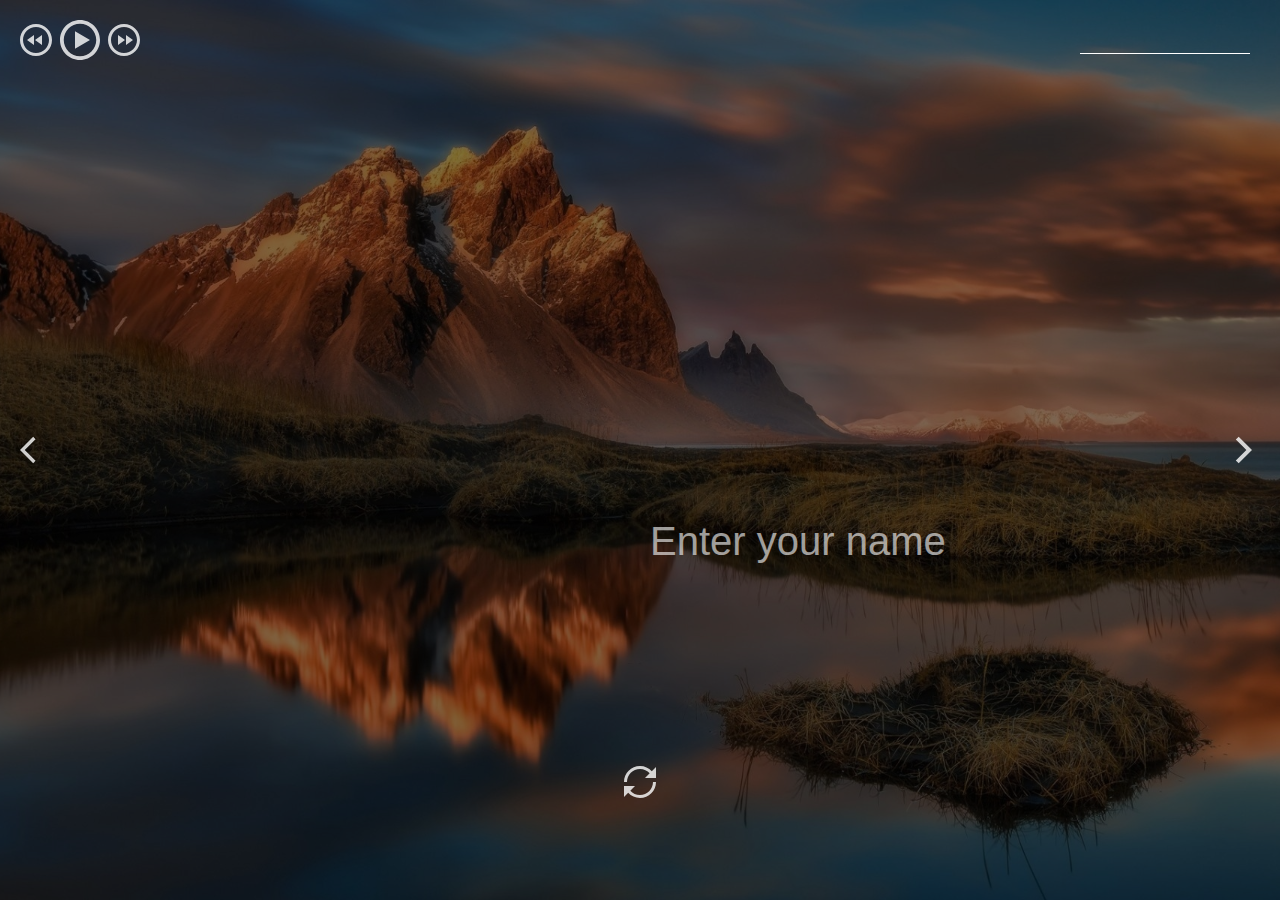
<file: momentum/index.html>
<!DOCTYPE html>
<html lang="en">
<head>
  <meta charset="UTF-8" />
  <meta name="viewport" content="width=device-width, initial-scale=1.0" />
  <link href="assets/favicon.ico" rel="shortcut icon" />
  <link rel="stylesheet" href="css/owfont-regular.css" />
  <link rel="stylesheet" href="css/style.css" />
  <title>momentum</title>
</head>
<body>
  <header class="header">
    <div class="player">
      <div class="player-controls">
        <button class="play-prev player-icon"></button>
        <button class="play player-icon"></button>
        <button class="play-next player-icon"></button>
      </div>
      <ul class="play-list"></ul>
    </div>
    <div class="weather">
      <input type="text" class="city" />
      <i class="weather-icon owf"></i>
      <div class="weather-error"></div>
      <div class="description-container">
        <span class="temperature"></span>
        <span class="weather-description"></span>
      </div>
      <div class="wind"></div>
      <div class="humidity"></div>
    </div>
  </header>
  <main class="main">
    <div class="slider-icons">
      <button class="slide-prev slider-icon"></button>
      <button class="slide-next slider-icon"></button>
    </div>
    <time class="time"></time>
    <time class="date"></time>
    <div class="greeting-container">
      <span class="greeting"></span>
      <input type="text" class="name" placeholder="Enter your name"/>
    </div>
  </main>
  <footer class="footer">
    <button class="change-quote"></button>
    <div>
      <div class="quote"></div>
      <div class="author"></div>
    </div>
  </footer>
  <script src="js/script.js"></script>
</body>
</html>
</file>
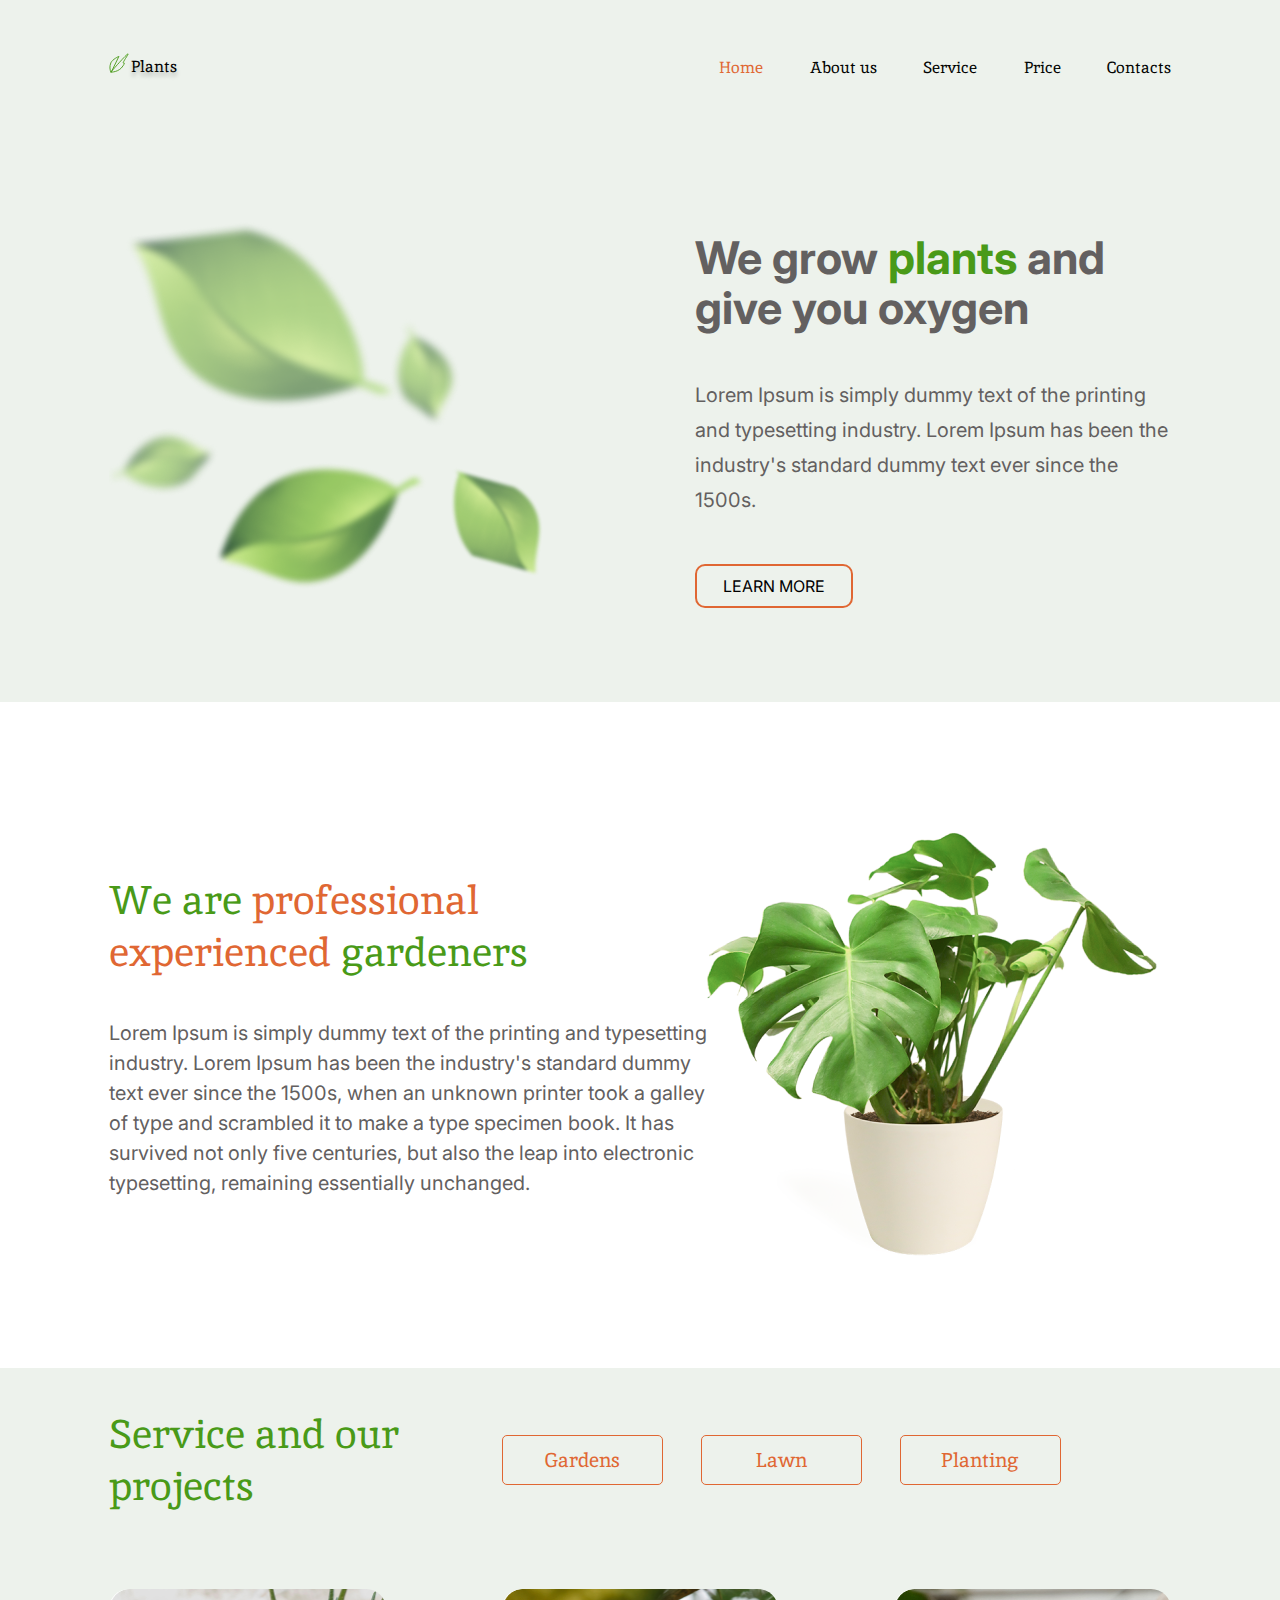
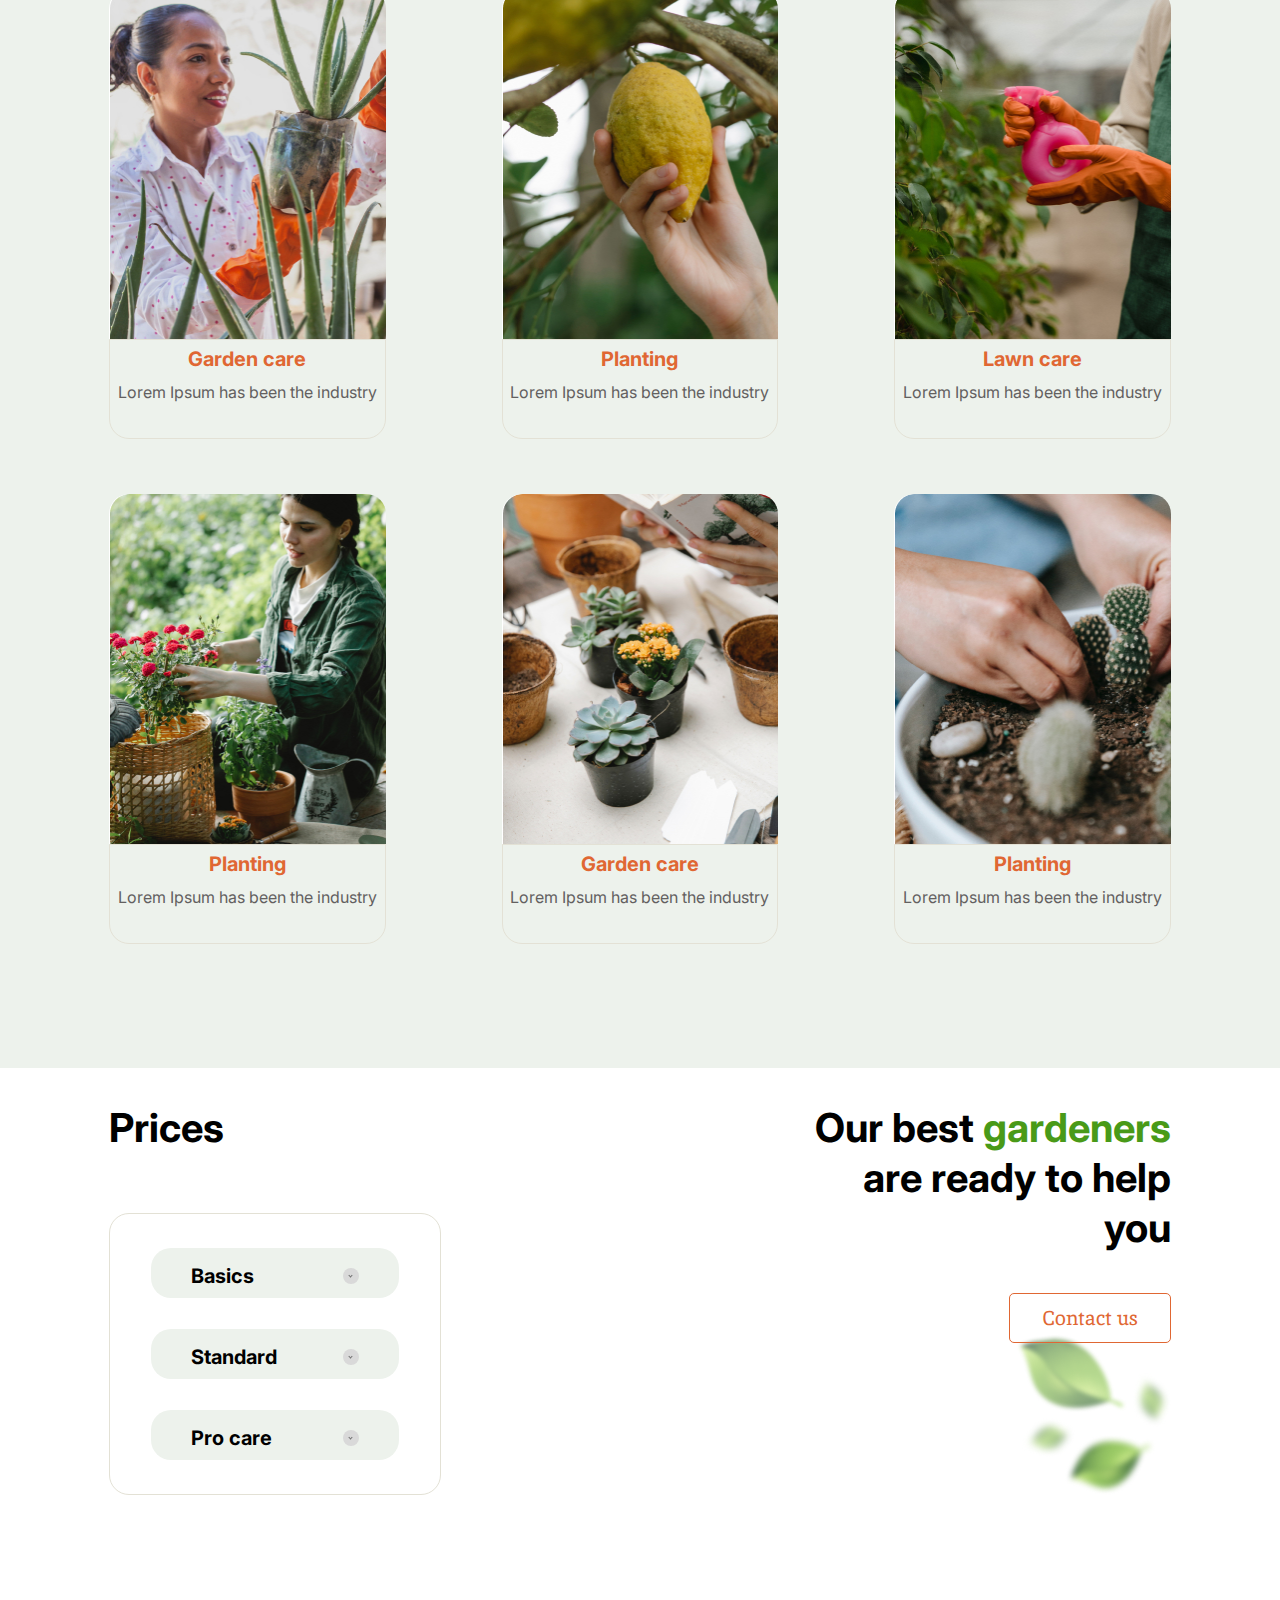
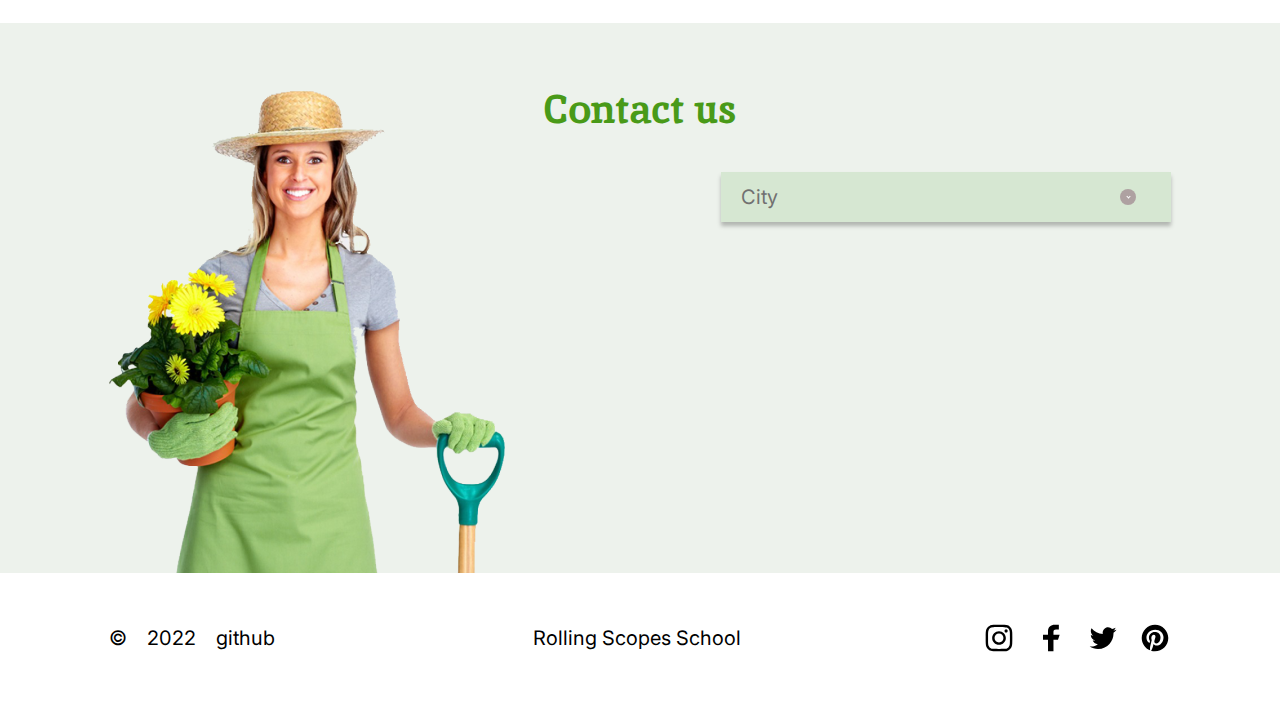
<file: plants/index.html>
<!DOCTYPE html>
<html lang="en">

<head>
    <meta charset="UTF-8">
    <meta http-equiv="X-UA-Compatible" content="IE=edge">
    <meta name="viewport" content="width=device-width, initial-scale=1.0">
    <link rel="stylesheet" href="./styles.css">
    <link rel="icon" type="image/svg" href="./img/logo_vector.svg">
    <title>Plants</title>
</head>

<body>
    <header class="background background__dark header__background">
        <div class="container">
            <div class="header">
                <a class="logo__link">
                    <img class="logo__img" src="./img/logo_vector.svg" alt="Plants logo">
                    <span class="logo__text">Plants</span>
                </a>
                <div class="navigation__wrapper">
                    <ul class="navigation__list navigation__list_closed">
                        <li class="navigation__item">
                            <a class="navigation__link navigation__link_active" href="#Home">Home</a>
                        </li>
                        <li class="navigation__item">
                            <a class="navigation__link" href="#About">About us</a>
                        </li>
                        <li class="navigation__item">
                            <a class="navigation__link" href="#Service">Service</a>
                        </li>
                        <li class="navigation__item">
                            <a class="navigation__link" href="#Price">Price</a>
                        </li>
                        <li class="navigation__item">
                            <a class="navigation__link" href="#Contacts">Contacts</a>
                        </li>
                    </ul>
                    <button class="navigation__button navigation__button_closed" type="button">Menu</button>
                </div>
            </div>
        </div>
    </header>
    <main class="background background__dark">
        <div class="container">
            <section class="welcome" id="Home">
                <div class="welcome__content">
                    <h1 class="welcome__header">We grow <span class="welcome__header_accent">plants</span> and give you
                        oxygen</h1>
                    <p class="welcome__text">Lorem Ipsum is simply dummy text of the printing and typesetting industry.
                        Lorem Ipsum has been the industry's standard dummy text ever since the 1500s.</p>
                    <a href="#" class="welcome__link">Learn more</a>
                </div>
            </section>
        </div>
        <div class="background background__light">
            <div class="container">
                <section class="about" id="About">
                    <div class="about__content">
                        <h2 class="about__header">We are <span class="about__header about__header_accent">professional
                                experienced</span> gardeners</h2>
                        <p class="about__text">Lorem Ipsum is simply dummy text of the printing and typesetting
                            industry.
                            Lorem
                            Ipsum has been the industry's standard dummy text ever since the 1500s, when an unknown
                            printer
                            took
                            a galley of type and scrambled it to make a type specimen book. It has survived not only
                            five
                            centuries, but also the leap into electronic typesetting, remaining essentially unchanged.
                        </p>
                    </div>
                </section>
            </div>
        </div>
        <div class="container">
            <section class="service" id="Service">
                <div class="servise__top">
                    <h2 class="service__header">Service and our projects</h2>
                    <div class="service__buttons">
                        <button type="button" class="service__button garden__btn">Gardens</button>
                        <button type="button" class="service__button lawn__btn">Lawn</button>
                        <button type="button" class="service__button planting__btn">Planting</button>
                    </div>
                </div>
                <ul class="service__list">
                    <li class="service__item garden">
                        <picture>
                            <source media="(min-width: 1200px)" srcset="./img/first.jpg">
                            <source media="(min-width: 380px)" srcset="./img/tablet-first.jpg">
                            <img src="./img/first.jpg" alt="Garden care" class="service__img">
                        </picture>
                        <div class="service__item-content">
                            <h3 class="service__item-header">Garden care</h3>
                            <span class="service__item-text">Lorem Ipsum has been the industry</span>
                        </div>
                    </li>
                    <li class="service__item planting">
                        <picture>
                            <source media="(min-width: 1200px)" srcset="./img/first(1).jpg">
                            <source media="(min-width: 381px)" srcset="./img/tablet-first1.jpg">
                            <img src="./img/first(1).jpg" alt="Garden care" class="service__img">
                        </picture>
                        <div class="service__item-content">
                            <h3 class="service__item-header">Planting</h3>
                            <span class="service__item-text">Lorem Ipsum has been the industry</span>
                        </div>
                    </li>
                    <li class="service__item lawn">
                        <picture>
                            <source media="(min-width: 1200px)" srcset="./img/first(2).jpg">
                            <source media="(min-width: 381px)" srcset="./img/tablet-first2.jpg">
                            <img src="./img/first(2).jpg" alt="Garden care" class="service__img">
                        </picture>
                        <div class="service__item-content">
                            <h3 class="service__item-header">Lawn care</h3>
                            <span class="service__item-text">Lorem Ipsum has been the industry</span>
                        </div>
                    </li>
                    <li class="service__item planting">
                        <picture>
                            <source media="(min-width: 1200px)" srcset="./img/first(3).jpg">
                            <source media="(min-width: 381px)" srcset="./img/tablet-first3.jpg">
                            <img src="./img/first(3).jpg" alt="Garden care" class="service__img">
                        </picture>
                        <div class="service__item-content">
                            <h3 class="service__item-header">Planting</h3>
                            <span class="service__item-text">Lorem Ipsum has been the industry</span>
                        </div>
                    </li>
                    <li class="service__item garden">
                        <picture>
                            <source media="(min-width: 1200px)" srcset="./img/first(4).jpg">
                            <source media="(min-width: 381px)" srcset="./img/tablet-first4.jpg">
                            <img src="./img/first(4).jpg" alt="Garden care" class="service__img">
                        </picture>
                        <div class="service__item-content">
                            <h3 class="service__item-header">Garden care</h3>
                            <span class="service__item-text">Lorem Ipsum has been the industry</span>
                        </div>
                    </li>
                    <li class="service__item planting">
                        <picture>
                            <source media="(min-width: 1200px)" srcset="./img/first(5).jpg">
                            <source media="(min-width: 381px)" srcset="./img/tablet-first5.jpg">
                            <img src="./img/first(5).jpg" alt="Garden care" class="service__img">
                        </picture>
                        <div class="service__item-content">
                            <h3 class="service__item-header">Planting</h3>
                            <span class="service__item-text">Lorem Ipsum has been the industry</span>
                        </div>
                    </li>
                </ul>
            </section>
        </div>
        <div class="background background__light">
            <div class="container">
                <section class="prices" id="Price">
                    <div class="prices__content">
                        <h2 class="prices__header">Prices</h2>
                        <ul class="prices__list">
                            <li class="prices__item">
                                <div class="prices__item-wrapper">
                                    <span class="prices__link">Basics</span>
                                    <i class="prices__decor"></i>
                                </div>
                                <div class="prices__item-content">
                                    <hr>
                                    <p class="prices__item-text">
                                        Release of Letraset sheets containing Lorem Ipsum passages, and more recently
                                    </p>
                                    <p class="prices__cost">
                                        <span><i>&#36;</i>15</span>/ per hour
                                    </p>
                                    <a href="#Contacts" class="prices__order">Order</a>
                                </div>
                            </li>
                            <li class="prices__item">
                                <div class="prices__item-wrapper">
                                    <span class="prices__link">Standard</span>
                                    <i class="prices__decor"></i>
                                </div>
                                <div class="prices__item-content">
                                    <hr>
                                    <p class="prices__item-text">
                                        Release of Letraset sheets containing Lorem Ipsum passages, and more recently
                                    </p>
                                    <p class="prices__cost">
                                        <span><i>&#36;</i>25</span>/ per hour
                                    </p>
                                    <a href="#Contacts" class="prices__order">Order</a>
                                </div>
                            </li>
                            <li class="prices__item">
                                <div class="prices__item-wrapper">
                                    <span class="prices__link">Pro care</span>
                                    <i class="prices__decor"></i>
                                </div>
                                <div class="prices__item-content">
                                    <hr>
                                    <p class="prices__item-text">
                                        Release of Letraset sheets containing Lorem Ipsum passages, and more recently
                                    </p>
                                    <p class="prices__cost">
                                        <span><i>&#36;</i>35</span>/ per hour
                                    </p>
                                    <a href="#Contacts" class="prices__order">Order</a>
                                </div>
                            </li>
                        </ul>
                    </div>
                    <div class="prices__content prices__content_right">
                        <p class="price__text">
                            Our best <span class="price__text_accent">gardeners</span> are ready to help you
                        </p>
                        <button type="button" class="prices__button">
                            Contact us
                        </button>
                    </div>
                </section>
            </div>
        </div>
        <div class="container">
            <section class="contacts" id="Contacts">
                <h2 class="contacts__header">Contact us</h2>
                <div class="contacts__select-custom">
                    <div class="contacts__select-text">City</div>
                    <select name="city" id="city" class="contacts__select">
                        <!-- <option disabled selected>City</option> -->
                        <option value="Canandaigua, NY">Canandaigua, NY</option>
                        <option value="New York City">New York City</option>
                        <option value="Yonkers, NY">Yonkers, NY</option>
                        <option value="Sherrill, NY">Sherrill, NY</option>
                    </select>
                </div>
                <div class="box">
                    <div class="addres__wrapper">
                        <div class="addres__city">City:</div>
                        <div class="addres__city addres__city_det addres__city_name"></div>
                        <div class="addres__phone">Phone:</div>
                        <div class="addres__phone addres__city_det  addres__phone_num"></div>
                        <div class="addres__addres">Office adress:</div>
                        <div class="addres__addres addres__city_det  addres__addres_name"></div>
                    </div>
                    <div class="call">Call us</div>
                </div>
            </section>
        </div>

    </main>
    <footer class="background background__light">
        <div class="container">
            <div class="footer__wrapper">
                <div class="copyright__wrapper">
                    <span class="footer__copyright"><i class="footer__copyright_year">&copy;</i>2022</span>
                    <a href="https://github.com/GaliyaZ" class="footer__link footer__link_github">github</a>
                </div>

                <a href="https://rs.school/js-stage0/" class="footer__link footer__link_rs">Rolling Scopes School</a>
                <ul class="footer__list">
                    <li class="footer__item footer__item_instagram">
                        <a href="https://www.instagram.com" class="footer__social-link"></a>
                    </li>
                    <li class="footer__item footer__item_facebook">
                        <a href="https://facebook.com/" class="footer__social-link"></a>
                    </li>
                    <li class="footer__item footer__item_twitter">
                        <a href="https://twitter.com" class="footer__social-link"></a>
                    </li>
                    <li class="footer__item footer__item_pinterest">
                        <a href="https://www.pinterest.com/" class="footer__social-link"></a>
                    </li>
                </ul>
            </div>
        </div>
    </footer>
    <script src="./main.js"></script>
</body>

</html>
</file>
<file: momentum/css/owfont-regular.css>
/*!
 *  owfont-regular 1.0.0 by Deniz Fuchidzhiev - http://websygen.com
 *  License - font: SIL OFL 1.1, css: MIT License
 */
/* FONT PATH
 * -------------------------- */
@font-face {
  font-family: 'owfont';
  src: url('../assets/fonts/owfont-regular.eot?v=1.0.0');
  src: url('../assets/fonts/owfont-regular.eot?#iefix&v=1.0.0') format('embedded-opentype'),
	   url('../assets/fonts/owfont-regular.woff') format('woff'),
	   url('../assets/fonts/owfont-regular.ttf') format('truetype'),
	   url('../assets/fonts/owfont-regular.svg#owf-regular') format('svg');
  font-weight: normal;
  font-style: normal;
}
.owf {
  display: inline-block;
  font: normal normal normal 14px/1 owfont;
  font-size: inherit;
  text-rendering: auto;
  -webkit-font-smoothing: antialiased;
  -moz-osx-font-smoothing: grayscale;
  transform: translate(0, 0);
}
/* makes the font 33% larger relative to the icon container */
.owf-lg {
  font-size: 1.33333333em;
  line-height: 0.75em;
  vertical-align: -15%;
}
.owf-2x {
  font-size: 2em;
}
.owf-3x {
  font-size: 3em;
}
.owf-4x {
  font-size: 4em;
}
.owf-5x {
  font-size: 5em;
}
.owf-fw {
  width: 1.28571429em;
  text-align: center;
}
.owf-ul {
  padding-left: 0;
  margin-left: 2.14285714em;
  list-style-type: none;
}
.owf-ul > li {
  position: relative;
}
.owf-li {
  position: absolute;
  left: -2.14285714em;
  width: 2.14285714em;
  top: 0.14285714em;
  text-align: center;
}
.owf-li.owf-lg {
  left: -1.85714286em;
}
.owf-border {
  padding: .2em .25em .15em;
  border: solid 0.08em #eeeeee;
  border-radius: .1em;
}
.owf-pull-right {
  float: right;
}
.owf-pull-left {
  float: left;
}
.owf.owf-pull-left {
  margin-right: .3em;
}
.owf.owf-pull-right {
  margin-left: .3em;
}

/* owfont uses the Unicode Private Use Area (PUA) to ensure screen
   readers do not read off random characters that represent icons */
   
/*   Weather Condition Codes    */
   
/*   Thunderstorm - - - - - - - - - - - - - - - - - - - - - - - - - - - - - - - - - - - -    */
   
/* thunderstorm with light rain */
.owf-200:before,
.owf-200-d:before,
.owf-200-n:before {
  content: "\EB28";
}
/* thunderstorm with rain */
.owf-201:before,
.owf-201-d:before,
.owf-201-n:before {
  content: "\EB29";
}
/* thunderstorm with heavy rain */
.owf-202:before,
.owf-202-d:before,
.owf-202-n:before {
  content: "\EB2A";
}
/*  light thunderstorm  */
.owf-210:before,
.owf-210-d:before,
.owf-210-n:before {
  content: "\EB32";
}
/*  thunderstorm  */
.owf-211:before,
.owf-211-d:before,
.owf-211-n:before {
  content: "\EB33";
}
/*   heavy thunderstorm   */
.owf-212:before,
.owf-212-d:before,
.owf-212-n:before {
  content: "\EB34";
}
/*   ragged thunderstorm   */
.owf-221:before,
.owf-221-d:before,
.owf-221-n:before {
  content: "\EB3D";
}
/*  thunderstorm with light drizzle    */
.owf-230:before,
.owf-230-d:before,
.owf-230-n:before {
  content: "\EB46";
}
/*  thunderstorm with drizzle     */
.owf-231:before,
.owf-231-d:before,
.owf-231-n:before {
  content: "\EB47";
}
/* thunderstorm with heavy drizzle     */
.owf-232:before,
.owf-232-d:before,
.owf-232-n:before {
  content: "\EB48";
}

/*   Drizzle - - - - - - - - - - - - - - - - - - - - - - - - - - - - - - - - - - - -    */

/*  light intensity drizzle */
.owf-300:before,
.owf-300-d:before,
.owf-300-n:before {
  content: "\EB8C";
}
/*  drizzle */
.owf-301:before,
.owf-301-d:before,
.owf-301-n:before {
  content: "\EB8D";
}
/*  heavy intensity drizzle  */
.owf-302:before,
.owf-302-d:before,
.owf-302-n:before {
  content: "\EB8E";
}
/*   light intensity drizzle rain  */
.owf-310:before,
.owf-310-d:before,
.owf-310-n:before {
  content: "\EB96";
}
/*  drizzle rain  */
.owf-311:before,
.owf-311-d:before,
.owf-311-n:before {
  content: "\EB97";
}
/* heavy intensity drizzle rain */
.owf-312:before,
.owf-312-d:before,
.owf-312-n:before {
  content: "\EB98";
}
/* shower rain and drizzle  */
.owf-313:before,
.owf-313-d:before,
.owf-313-n:before {
  content: "\EB99";
}
/* heavy shower rain and drizzle*/
.owf-314:before,
.owf-314-d:before,
.owf-314-n:before {
  content: "\EB9A";
}
/* shower drizzle */
.owf-321:before,
.owf-321-d:before,
.owf-321-n:before {
  content: "\EBA1";
}

/*   Rain - - - - - - - - - - - - - - - - - - - - - - - - - - - - - - - - - - - -    */

/* light rain  */
.owf-500:before,
.owf-500-d:before,
.owf-500-n:before {
  content: "\EC54";
}
/* moderate rain  */
.owf-501:before,
.owf-501-d:before,
.owf-501-n:before {
  content: "\EC55";
}
/* heavy intensity rain  */
.owf-502:before,
.owf-502-d:before,
.owf-502-n:before {
  content: "\EC56";
}
/* very heavy rain   */
.owf-503:before,
.owf-503-d:before,
.owf-503-n:before {
  content: "\EC57";
}
/* extreme rain    */
.owf-504:before,
.owf-504-d:before,
.owf-504-n:before {
  content: "\EC58";
}
/* freezing rain    */
.owf-511:before,
.owf-511-d:before,
.owf-511-n:before {
  content: "\EC5F";
}
/*  light intensity shower rain    */
.owf-520:before,
.owf-520-d:before,
.owf-520-n:before {
  content: "\EC68";
}
/* shower rain  */
.owf-521:before,
.owf-521-d:before,
.owf-521-n:before {
  content: "\EC69";
}
/*  heavy intensity shower rain  */
.owf-522:before,
.owf-522-d:before,
.owf-522-n:before {
  content: "\EC6A";
}
/* ragged shower rain  */
.owf-531:before,
.owf-531-d:before,
.owf-531-n:before {
  content: "\EC73";
}

/*   Snow - - - - - - - - - - - - - - - - - - - - - - - - - - - - - - - - - - - -    */

/* light snow  */
.owf-600:before,
.owf-600-d:before,
.owf-600-n:before {
  content: "\ECB8";
}
/*  snow  */
.owf-601:before,
.owf-601-d:before,
.owf-601-n:before {
  content: "\ECB9";
}
/*   heavy snow   */
.owf-602:before,
.owf-602-d:before,
.owf-602-n:before {
  content: "\ECBA";
}
/*  sleet  */
.owf-611:before,
.owf-611-d:before,
.owf-611-n:before {
  content: "\ECC3";
}
/*   shower sleet */
.owf-612:before,
.owf-612-d:before,
.owf-612-n:before {
  content: "\ECC4";
}
/* light rain and snow */
.owf-615:before,
.owf-615-d:before,
.owf-615-n:before {
  content: "\ECC7";
}
/* rain and snow  */
.owf-616:before,
.owf-616-d:before,
.owf-616-n:before {
  content: "\ECC8";
}
/* light shower snow  */
.owf-620:before,
.owf-620-d:before,
.owf-620-n:before {
  content: "\ECCC";
}
/* shower snow  */
.owf-621:before,
.owf-621-d:before,
.owf-621-n:before {
  content: "\ECCD";
}
/* heavy shower snow  */
.owf-622:before,
.owf-622-d:before,
.owf-622-n:before {
  content: "\ECCE";
}

/*   Atmosphere - - - - - - - - - - - - - - - - - - - - - - - - - - - - - - - - - - - -    */

/* mist */
.owf-701:before,
.owf-701-d:before,
.owf-701-n:before {
  content: "\ED1D";
}
/* smoke */
.owf-711:before,
.owf-711-d:before,
.owf-711-n:before {
  content: "\ED27";
}
/* haze */
.owf-721:before,
.owf-721-d:before,
.owf-721-n:before {
  content: "\ED31";
}
/* Sand/Dust Whirls */
.owf-731:before,
.owf-731-d:before,
.owf-731-n:before {
  content: "\ED3B";
}
/* Fog */
.owf-741:before,
.owf-741-d:before,
.owf-741-n:before {
  content: "\ED45";
}
/* sand */
.owf-751:before,
.owf-751-d:before,
.owf-751-n:before {
  content: "\ED4F";
}
/* dust */
.owf-761:before,
.owf-761-d:before,
.owf-761-n:before {
  content: "\ED59";
}
/*  VOLCANIC ASH  */
.owf-762:before,
.owf-762-d:before,
.owf-762-n:before {
  content: "\ED5A";
}
/* SQUALLS */
.owf-771:before,
.owf-771-d:before,
.owf-771-n:before {
  content: "\ED63";
}
/* TORNADO */
.owf-781:before,
.owf-781-d:before,
.owf-781-n:before {
  content: "\ED6D";
}

/*   Clouds - - - - - - - - - - - - - - - - - - - - - - - - - - - - - - - - - - - -    */

/*  sky is clear  */  /*  Calm  */
.owf-800:before,
.owf-800-d:before,
.owf-951:before,
.owf-951-d:before {
  content: "\ED80";
}
.owf-800-n:before,
.owf-951-n:before {
  content: "\F168";
}
/*  few clouds   */
.owf-801:before,
.owf-801-d:before {
  content: "\ED81";
}
.owf-801-n:before {
  content: "\F169";
}
/* scattered clouds */
.owf-802:before,
.owf-802-d:before {
  content: "\ED82";
}
.owf-802-n:before {
  content: "\F16A";
}
/* broken clouds  */
.owf-803:before,
.owf-803-d:before,
.owf-803-n:before {
  content: "\ED83";
}
/* overcast clouds  */
.owf-804:before,
.owf-804-d:before,
.owf-804-n:before {
  content: "\ED84";
}

/*   Extreme - - - - - - - - - - - - - - - - - - - - - - - - - - - - - - - - - - - -    */

/* tornado  */
.owf-900:before,
.owf-900-d:before,
.owf-900-n:before {
  content: "\EDE4";
}
/*  tropical storm  */
.owf-901:before,
.owf-901-d:before,
.owf-901-n:before {
  content: "\EDE5";
}
/* hurricane */
.owf-902:before,
.owf-902-d:before,
.owf-902-n:before {
  content: "\EDE6";
}
/* cold */
.owf-903:before,
.owf-903-d:before,
.owf-903-n:before {
  content: "\EDE7";
}
/* hot */
.owf-904:before,
.owf-904-d:before,
.owf-904-n:before {
  content: "\EDE8";
}
/* windy */
.owf-905:before,
.owf-905-d:before,
.owf-905-n:before {
  content: "\EDE9";
}
/* hail */
.owf-906:before,
.owf-906-d:before,
.owf-906-n:before {
  content: "\EDEA";
}

/*   Additional - - - - - - - - - - - - - - - - - - - - - - - - - - - - - - - - - - - -    */

/* Setting */
.owf-950:before,
.owf-950-d:before,
.owf-950-n:before {
  content: "\EE16";
}
/*  Light breeze  */
.owf-952:before,
.owf-952-d:before,
.owf-952-n:before {
  content: "\EE18";
}
/*  Gentle Breeze  */
.owf-953:before,
.owf-953-d:before,
.owf-953-n:before {
  content: "\EE19";
}
/*  Moderate breeze  */
.owf-954:before,
.owf-954-d:before,
.owf-954-n:before {
  content: "\EE1A";
}
/* Fresh Breeze  */
.owf-955:before,
.owf-955-d:before,
.owf-955-n:before {
  content: "\EE1B";
}
/* Strong  Breeze  */
.owf-956:before,
.owf-956-d:before,
.owf-956-n:before {
  content: "\EE1C";
}
/* High wind, near gale  */
.owf-957:before,
.owf-957-d:before,
.owf-957-n:before {
  content: "\EE1D";
}
/* Gale */
.owf-958:before,
.owf-958-d:before,
.owf-958-n:before {
  content: "\EE1E";
}
/*  Severe Gale  */
.owf-959:before,
.owf-959-d:before,
.owf-959-n:before {
  content: "\EE1F";
}
/* Storm */
.owf-960:before,
.owf-960-d:before,
.owf-960-n:before {
  content: "\EE20";
}
/*  Violent Storm  */
.owf-961:before,
.owf-961-d:before,
.owf-961-n:before {
  content: "\EE21";
}
/* Hurricane */
.owf-962:before,
.owf-962-d:before,
.owf-962-n:before {
  content: "\EE22";
}
</file>
<file: momentum/css/style.css>
@font-face {
  font-family: 'Arial-MT';
  src: url("../assets/fonts/Arial-MT.woff"); /* Путь к файлу со шрифтом */
 }

* {
  box-sizing: border-box;
  margin: 0;
  padding: 0;
}

body {
  min-width: 480px;
  min-height: 100vh;
  font-family: 'Arial', sans-serif;
  font-size: 16px;
  color: #fff;
  text-align: center;
  background: url("../assets/img/bg.jpg") center/cover, rgba(0, 0, 0, 0.5);
  background-blend-mode: multiply;
  transition: background-image 1.5s ease-in-out;
}

.header {
  display: flex;
  justify-content: space-between;
  align-items: flex-start;
  width: 100%;
  height: 30vh;
  min-height: 220px;  
  padding: 20px;
}

.player-controls {
  display: flex;
  align-items: center;
  justify-content: space-between;
  width: 120px;
  margin-bottom: 28px;
}

.play-list {
  text-align: left;
}

.play-item {
  position: relative;
  padding: 5px;
  padding-left: 20px;
  list-style: none;
  opacity: .8;
  cursor: pointer;
  transition: .3s;
}

.play-item:hover {
  opacity: 1;
}

.play-item::before {
  content: "\2713";  
  position: absolute;
  left: 0;
  top: 2px;
  font-weight: 900;
}

.item-active::before {
  color: #C5B358;
}

.player-icon,
.slider-icon,
.change-quote {
  width: 32px;
  height: 32px;
  background-size: 32px 32px;
  background-position: center center;
  background-repeat: no-repeat;
  background-color: transparent;
  border: 0;
  outline: 0;
  opacity: .8;
  cursor: pointer;
  transition: .3s;  
}

.player-icon:hover,
.slider-icon:hover,
.change-quote:hover {
  opacity: 1;
}

.player-icon:active,
.slider-icon:active,
.change-quote:active {
  border: 0;
  outline: 0;  
  transform: scale(1.1);
}

.play {
  width: 40px;
  height: 40px;
  background-size: 40px 40px;
  background-image: url("../assets/svg/play.svg");
}

.pause {
  background-image: url("../assets/svg/pause.svg");
}

.play-prev {
  background-image: url("../assets/svg/play-prev.svg");
}

.play-next {
  background-image: url("../assets/svg/play-next.svg");
}

.weather {
  display: flex;
  flex-direction: column;
  justify-content: space-between;
  align-items: flex-start;
  row-gap: 5px;
  width: 180px;
  min-height: 180px;  
  text-align: left;
}

.weather-error {
  margin-top: -10px;
}

.description-container {
  display: flex;
  flex-wrap: wrap;
  justify-content: flex-start;
  align-items: center;
  column-gap: 12px;
}

.weather-icon {
  font-size: 44px;
}

.city {
  width: 170px;
  height: 34px;
  padding: 5px;
  font-size: 20px;
  line-height: 24px;
  color: #fff;  
  border: 0;
  outline: 0;
  border-bottom: 1px solid #fff;
  background-color: transparent;
}

.city::placeholder {  
  font-size: 20px;
  color: #fff;
  opacity: .6;
}

.main {
  position: relative;
  display: flex;
  flex-direction: column;
  justify-content: center;
  align-items: center;
  width: 100%;
  height: 40vh;
  min-height: 260px;  
  padding: 20px;
}

.slider-icon {
  position: absolute;
  top: 50%;
  margin-top: -16px;
  cursor: pointer;
}

.slide-prev {
  left: 20px;
  background-image: url("../assets/svg/slider-prev.svg");
}

.slide-next {
  right: 20px;
  background-image: url("../assets/svg/slider-next.svg");
}

.time {
  min-height: 124px;
  margin-bottom: 10px;
  font-family: 'Arial-MT';
  font-size: 100px;
  letter-spacing: -4px;  
}

.date {
  min-height: 28px;
  font-size: 24px;
  margin-bottom: 20px;
}

.greeting-container {
  display: flex;
  flex-wrap: wrap;
  justify-content: stretch;
  align-items: center;
  min-height: 48px;
  width: 100vw;
  font-size: 40px;
}

.greeting {
  flex: 1;  
  padding: 10px;
  text-align: right;
}

.name {
  flex: 1;
  max-width: 50%;
  padding: 10px;
  font-size: 40px;
  text-align: left;
  color: #fff;
  background-color: transparent;
  border: 0;
  outline: 0;
}

.name::placeholder {
  color: #fff;
  opacity: .6;
}

.footer {
  display: flex;
  flex-direction: column;
  justify-content: flex-end;
  align-items: center;
  width: 100%;
  height: 30vh;
  min-height: 160px;  
  padding: 20px;
}

.change-quote {
  margin-bottom: 30px;
  background-image: url("../assets/svg/reload.svg");  
}

.quote {
  min-height: 32px;
}

.author {
  min-height: 20px;
}

@media (max-width: 768px) {
  .time {
    min-height: 80px;
    font-size: 72px;    
  }

  .greeting-container {
    min-height: 40px;
    font-size: 32px;
  }

  .greeting {
    padding: 5px;
  }

  .name {
    font-size: 32px;
    padding: 5px;
  }
}
</file>
<file: plants/styles.css>
@import url('https://fonts.googleapis.com/css2?family=Inika:wght@400;700&family=Inter:wght@400;700&display=swap');

html {
    scroll-behavior: smooth;
}

body {
    font-family: 'Inter', 'Tahoma', sans-serif;
    font-size: 20px;
    color: #636060;
    background-color: #ffffff;
    margin: 0;
    padding: 0;
}

.container {
    max-width: 1440px;
    margin: 0 auto;
    padding: 0 109px;
    box-sizing: border-box;
}

.background {
    margin: 0;
    padding: 0;
    width: 100%;
}

.blur {
    filter: blur(2px);
    animation-name: blur;
    animation-duration: 3s;
}
.unblur {
    filter: blur(0);
    transition: filter 2.5s;
}

@keyframes blur {
    from {
        filter: blur(0);
    }
    to {filter: blur(2px);}
}
.box {
    display: none;
}
.box__active {
    box-sizing: border-box;
    display: flex;
    flex-direction: column;
    align-items: center;
    width: 448px;
    margin: 47px 0 0 auto;
    background: #EDF2EC;
    border: 1px solid #000000;
    border-radius: 20px;
    padding: 17px 33px 32px 33px;
    font-size: 16px;
    line-height: 40px;
    font-weight: 700;
    letter-spacing: 0.05em;
}
.addres__wrapper {
    display: grid;
    grid-template-columns: 1fr 1.3fr;
    column-gap: 20px;
}
.addres__city_det {
    color: #717171;
    font-weight: 400;
}
.call {
    text-decoration: none;
    color: #000000;
    font-family: 'Inika';
    font-weight: 700;
    font-size: 10px;
    display: flex;
    align-items: center;
    justify-content: center;
    width: 122px;
    height: 26px;
    border: 1px solid #E06733;
    border-radius: 5px;
    cursor: pointer;
    margin-top: 24px;
}
.background__dark {
    background-color: #EDF2EC;
}

.background__light {
    background-color: #FFFFFF;
}
/* .background.header__background {
    margin-bottom: 2px;
} */
.header {
    display: flex;
    justify-content: space-between;
    align-items: center;
    height: 132px;
}

.logo__link {
    box-sizing: border-box;
    display: flex;
    justify-content: space-between;
    align-items: flex-end;
    width: 66px;
    height: 21px;
    margin-bottom: 3px;
}

.logo__img {
    width: 20px;
    height: 20px;
    margin-bottom: 2px;
    margin-right: 2px;
}

.logo__text {
    color: #000000;
    font-family: 'Inika';
    font-size: 16px;
    line-height: 16px;
    text-shadow: 0 4px 4px rgba(0, 0, 0, 0.25);
}

.navigation__list {
    list-style: none;
    display: flex;
    justify-content: space-between;
    width: 452px;
}

.navigation__link {
    color: #010201;
    font-family: 'Inika';
    font-weight: 400;
    font-size: 16px;
    text-decoration: none;
}

.navigation__link:hover,
.logo__link:hover {
    cursor: pointer;
    opacity: 0.7;
    font-weight: 600;
}

.welcome__link:hover,
.service__button:hover,
.prices__button:hover {
    cursor: pointer;
    background-color: #E06733;
    color: #ffffff;
    transition: color 2s, background-color 2s;
}

.navigation__link_active {
    color: #E06733;
}

.navigation__button {
    display: none;
}

.welcome {
    background-image: url('./img/leafs.png');
    background-repeat: no-repeat;
    background-position: -1% 51%;
    background-size: 462px 424px;
    box-sizing: border-box;
    min-height: 532px;
    display: flex;
    justify-content: flex-end;
    /* align-items: center; */
    padding: 94px 0;
}

.welcome__content {
    width: 44.8%;
}

.welcome__header {
    font-family: 'Inter';
    font-weight: 700;
    font-size: 45px;
    line-height: 50px;
    margin: 7px 0 45px 0;
}

.welcome__header_accent {
    color: #499A18;
}

.welcome__text {
    font-family: 'Inter';
    font-weight: 400;
    font-size: 20px;
    line-height: 35px;
    margin-bottom: 46px;
}

.welcome__link {
    display: flex;
    align-items: center;
    text-align: center;
    justify-content: center;
    box-sizing: border-box;
    color: #000000;
    width: 158px;
    height: 44px;
    text-transform: uppercase;
    font-family: 'Inter';
    font-size: 16px;
    border: 2px solid #E06733;
    border-radius: 10px;
    background-color: transparent;
    text-decoration: none;
}

.about {
    background-image: url('./img/houseplant1.png');
    background-repeat: no-repeat;
    background-position: 100% 48%;
    background-size: 464px 479px;
    box-sizing: border-box;
    min-height: 666px;
    display: flex;
    justify-content: flex-start;
    align-items: center;
    padding: 93px 0;
}

.about__content {
    width: 610px;
}

.about__header {
    font-family: 'Inika', serif;
    font-weight: 400;
    font-size: 40px;
    line-height: 52px;
    color: #499A18;
    width: 80%;
    margin-top: 22px;
    margin-bottom: 40px;
}

.about__header_accent {
    color: #E06733;
}

.about__text {
    font-family: 'Inter', sans-serif;
    font-weight: 400;
    font-size: 20px;
    line-height: 30px;
    color: #636060;
}

.service {
    box-sizing: border-box;
    margin: 0;
    min-height: 1300px;
    padding: 40px 0 120px 0;
}

.service__header {
    font-family: 'Inika', serif;
    font-weight: 400;
    font-size: 40px;
    line-height: 52.12px;
    color: #499A18;
    margin: 0;
}

.service__buttons {
    display: flex;
    justify-content: flex-start;
    height: 100%;
    align-items: center;
}

.service__button {
    font-family: 'Inika';
    font-weight: 400;
    font-size: 20px;
    line-height: 26px;
    color: #E06733;
    box-sizing: border-box;
    width: 161px;
    height: 50px;
    border: 1px solid #E06733;
    border-radius: 5px;
    background-color: transparent;
    margin-right: 38px;
    transition: color 3s, border 3s;
}
.service__button:disabled {
    background-color: #EDF2EC;
    border-color: #7a7a7a;
    color: #7a7a7a;
}
.service__button_active {
    cursor: pointer;
    background-color: #E06733;
    color: #ffffff;
    animation-name: active_btn;
    animation-duration: 3s;
}
@keyframes active_btn {
    from {
        background-color: transparent;
        color: #E06733;
    }
    to {
        background-color: #E06733;
        color: #ffffff;
    }
}

.servise__top {
    display: grid;
    grid-template-columns: 1fr 2fr;
    column-gap: 58px;
}

.service__list {
    list-style: none;
    display: grid;
    grid-template-columns: 1fr 1fr 1fr;
    column-gap: 116px;
    row-gap: 55px;
    padding: 0;
    margin: 77px 0 0 0;
}

.service__item {
    max-width: 330px;
    overflow: hidden;
    background-color: #EDF2EC;
    border-radius: 20px 20px 0 0;
}

.service__img {
    height: 350px;
    width: 329px;
}

.service__item-content {
    box-sizing: border-box;
    border: 1px solid #E3E1D5;
    border-radius: 0 0 20px 20px;
    margin-top: -5px;
}

.service__item-header {
    font-family: 'Inter', serif;
    font-weight: 700;
    font-size: 20px;
    line-height: 22px;
    color: #E06733;
    margin: 8px 0 12px 0;
    text-align: center;
}

.service__item-text {
    display: block;
    width: 95%;
    font-family: 'Inter', serif;
    font-size: 16px;
    line-height: 20px;
    text-align: center;
    margin: 0 auto 36px auto;
}

.prices {
    background-image: url(./img/leafs\(1\).png);
    background-repeat: no-repeat;
    background-size: 166px 187px;
    background-position: 101% 70%;
    box-sizing: border-box;
    display: grid;
    grid-template-columns: 1fr 1fr;
    column-gap: 318px;
    min-height: 555px;
    padding: 35px 0 90px 0;
}

.prices__content {
    display: flex;
    flex-direction: column;
}

.prices__header, .price__text {
    font-family: 'Inter', serif;
    font-weight: 700;
    font-size: 40px;
    color: #000000;
    line-height: 50px;  
    margin: 0;
}

.prices__list {
    list-style: none;
    margin: 60px 0 0 0;
    padding: 0;
    border: 1px solid #E3E1D5;
    border-radius: 20px;
    width: 332px;
    box-sizing: border-box;
    display: flex;
    flex-direction: column;
    justify-content: space-between;
    padding: 34px 41px;
}


.prices__item {
    box-sizing: border-box;
    display: flex;
    flex-direction: column;
    align-items: center;
    padding: 16px 40px;
    background-color: #EDF2EC;
    width: 100%;
    max-height: 50px;
    border-radius: 20px;
    margin-bottom: 31px;
}
.prices__item:hover {
    cursor: pointer;
}
.prices__item-wrapper:hover {
    opacity: 0.7;
}
.prices__item:last-child {
    margin: 0;
}
.prices__item-wrapper {
    box-sizing: border-box;
    display: flex;
    justify-content: space-between;
    align-items: center;
    width: 100%;
}

.prices__link {
    text-decoration: none;
    font-family: 'Inter';
    font-weight: 700;
    color: #000000;
}
.prices__decor {
    position: relative;
    width: 16px;
    height: 16px;
    background-color: #D9D9D9;
    border-radius: 50%;
}

.prices__decor::after {
    content: '';
    position: absolute;
    width: 2px;
    height: 2px;
    border: 0.5px solid #717171;
    border-left: none;
    border-top: none;
    top: 6px;
    right: 7px;
    transform: rotate(45deg);
}

.prices__item-content {
    display: none;
}
.prices__item_active {
    background-color: #D6E7D2;
    height: auto;
    max-height: none;
}
.prices__item_active .prices__decor::after {
    content: '';
    position: absolute;
    width: 2px;
    height: 2px;
    border: 0.5px solid #717171;
    border-left: none;
    border-top: none;
    top: 6px;
    right: 7px;
    transform: rotate(-135deg);
}
.prices__cost {
    font-size: 12px;
    line-height: 20px;
    color: #000000;
    margin: 0;
}
.prices__cost span{
    font-weight: 700;
    font-size: 16px;
    line-height: 20px;
    color: #E06733;
}
.prices__cost i {
    font-size: 12px;
    font-style: normal;
}
.prices__order {
    display: flex;
    align-items: center;
    justify-content: center;
    width: 86px;
    height: 25px;
    text-align: center;
    text-decoration: none;
    font-weight: 700;
    font-size: 14px;
    line-height: 20px;
    color: #717171;
    background-color: #ffffff;
    border-radius: 10px;
    margin: 12px 0 0 0;
}
.prices__order:hover {
    color: #000000;
}
.prices__item_active .prices__item-content {
    display: flex;
    flex-direction: column;
}
hr {
    width: 100%;
    height: 1px;
    border: none;
    background-color: #AEA1A1;
    margin: 12px 0 0 0;
}
.prices__item-text {
    font-size: 10px;
    line-height: 10px;
    margin: 6px 0;
}

.price__text {
    text-align: right;
}

.price__text_accent {
    color: #499A18;
}

.prices__button {
    font-family: 'Inika';
    font-weight: 400;
    font-size: 20px;
    line-height: 26px;
    color: #E06733;
    box-sizing: border-box;
    width: 162px;
    height: 50px;
    border: 1px solid #E06733;
    border-radius: 5px;
    background-color: transparent;
    margin: 40px 0 0 0;
}

.prices__content_right {
    align-items: flex-end;
}

.contacts {
    box-sizing: border-box;
    padding: 60px 0;
    min-height: 550px;
    background-image: url(./img/contact_woman1.png);
    background-repeat: no-repeat;
    background-position: 0% 100%;
}

.contacts__header {
    font-family: 'Inika';
    font-weight: 700;
    font-size: 40px;
    color: #499A18;
    text-align: center;
    margin: 0;
}

.contacts__select-custom {
    position: relative;
    box-sizing: border-box;
    border: none;
    background-color: #D6E7D2;
    color: #717171;
    font-size: 20px;
    font-family: 'Inter';
    font-weight: 400;
    width: 450px;
    height: 50px;
    box-shadow: 0px 4px 4px rgba(0, 0, 0, 0.25);
    display: flex;
    align-items: center;
    padding: 0 35px 0 20px;
    cursor: pointer;
    margin: 37px 0 0 auto;
}

.contacts__select {
    display: none;
}

.contacts__select-custom::after {
    content: '';
    position: absolute;
    background-color: #AEA1A1;
    width: 16px;
    height: 16px;
    border-radius: 50%;
    right: 35px;
    top: 17px;
    /* z-index: 1; */
}

.contacts__select-custom::before {
    content: '';
    position: absolute;
    width: 2px;
    height: 2px;
    border: 0.5px solid #ffffff;
    border-left: none;
    border-top: none;
    top: 23px;
    right: 41px;
    transform: rotate(45deg);
    z-index: 2;
}

.footer__wrapper {
    display: flex;
    align-items: center;
    justify-content: space-between;
    font-family: 'Inter', 'Tahoma', serif;
    font-size: 20px;
    line-height: 50px;
    color: #000000;
    min-height: 130px;
}

.copyright__wrapper {
    display: flex;
    justify-content: flex-start;
}

.footer__copyright {
    margin-right: 20px;
}

.footer__copyright_year {
    font-style: normal;
    margin-right: 20px;
}

.footer__wrapper a, .footer__wrapper a:visited {
    text-decoration: none;
    cursor: pointer;
    color: #000000;
}

.footer__wrapper a:hover,
.footer__item:hover {
    cursor: pointer;
    opacity: 0.8;
}

.footer__wrapper ul {
    list-style: none;
    margin: 0;
    padding: 0;
}

.footer__link_rs {
    padding: 0 0 0 15px;
}

.footer__list {
    display: flex;
    align-items: center;
    justify-content: space-between;
    width: 188px;
}

.footer__social-link {
    display: block;
    width: 32px;
    height: 32px;
}

.footer__item_instagram {
    background-image: url(./img/instagram.svg);
}

.footer__item_facebook {
    background-image: url(./img//fb.svg);
}

.footer__item_twitter {
    background-image: url(./img/twitter.svg);
}

.footer__item_pinterest {
    background-image: url(./img/pinterest.svg);
}

@media (max-width: 1200px) and (min-width: 768px) {
    .box__active {
            margin: 47px  auto 0 auto;
    }
    .container {
        max-width: 768px;
        padding: 0 50px;
    }
    .header {
        height: 117px;
    }
    .background.header__background {
        margin-bottom: 0;
    }
    .logo__text {
        text-shadow: none;
    }
    .navigation__list {
    list-style: none;
    display: flex;
    max-width: 452px;
    justify-content: space-between;
}

    .welcome {
        background-position: 101% 20%;
        background-size: 290px 265px;
        min-height: 420px;
        padding: 40px 0;
        justify-content: flex-start;
    }
    .welcome__content {
        width: 53%;
    }
    .welcome__header {
        font-size: 35px;
        line-height: 50px;
        margin: 0px 0 30px 0;
    }
    .welcome__text {
        font-size: 16px;
        line-height: 25px;
        margin-top: 0;
        margin-left: 5px;
        margin-bottom: 35px;
    }

    .about {
        background-position: 50% 82%;
        background-size: 250px 258px;
        min-height: 783px;
        /* display: flex;
        justify-content: flex-start;*/
        align-items: flex-start; 
        padding: 40px 0;
    }
    .about__content {
        width: 100%;
    }
    .about__header {
        text-align: center;
        font-weight: 400;
        font-size: 35px;
        line-height: 45px;
        margin: 0 auto;
        width: 60%;
    }
    .about__text {
        font-size: 20px;
        line-height: 30px;
        margin-top: 52px;
    }

    .service {
        min-height: 1780px;
        padding: 60px 0 65px 0;
    }
    .service__header {
        font-size: 35px;
        line-height: 46px;
        max-width: 300px;
    }
    .servise__top {
        grid-template-columns: 1fr;
        row-gap: 42px;
    }
    .service__list {
        grid-template-columns: 1fr 1fr;
        column-gap: 106px;
        row-gap: 38px;
        padding: 0;
        margin: 40px 0 0 0;
    }
    .service__item {
        max-width: 280px;
        width: 280px;
    }
    .service__img {
        width: 280px;
    }
    .service__item-content {
        box-sizing: border-box;
    }
    .service__item-header {
        line-height: 20px;
        margin: 9px 0 11px 0;
    }
    .service__item-text {
        width: 80%;
        margin: 0 auto;
        padding-bottom: 18px;
    }

    .prices {
        background-size: 160px 185px;
        background-position: 101% 78%;
        column-gap: 40px;
        min-height: 585px;
        padding: 40px 0 90px 0;
    }
    .prices__content {
        display: flex;
        flex-direction: column;
    }
    .price__text {
        font-size: 25px;
        line-height: 35px;
        margin-top: 99px;
        text-align: right;
    }
    .prices__header {
        font-size: 35px;
        line-height: 42px;
        padding-left: 15px;
    }
    .prices__list {
        margin: 57px 0 0 0;
    }
    .prices__button {
        margin-top: 30px;
        margin-left: auto;
    }


    .contacts {
        padding: 40px 0;
        min-height: 739px;
        background-position: 52% 100%;
        background-size: 200px 250px;
    }
    .contacts__header {
        margin: 0 0 100px 0;
    }
    .contacts__select-custom {
        margin:  0 auto;
    }

    .footer__wrapper {
        flex-direction: column;
        align-items: center;
        padding: 33px 0 25px 0;
        font-size: 20px;
        line-height: 24px;
        min-height: 181px;
        box-sizing: border-box;
    }
    .footer__link_rs {
        padding: 0 0 15px 0;
    }
}

@media (max-width: 767px) {
    .box__active {
        margin: 47px  auto 0 auto;
        width: 300px;
        padding: 10px 15px 10px 15px;
        font-size: 10px;
        line-height: 15px;
        letter-spacing: 0;
    }
    .call {
        text-decoration: none;
        color: #000000;
        font-family: 'Inika';
        font-weight: 700;
        font-size: 10px;
        width: 70px;
        height: 20px;
        margin-top: 10px;
    }
    header {
        position: sticky;
        top: 0;
        z-index: 1;
    }
    .background.header__background {
        margin-bottom: 0;
    }
    .navigation__button {
        display: flex;
        align-items: flex-end;
        position: relative;
        background-color: transparent;
        color: transparent;
        user-select: none;
        width: 40px;
        height: 24px;
        font-size: 0;
        border: none;
        cursor: pointer;
        padding: 0;
    }
    .navigation__button_closed::before {
        content: '';
        position: absolute;
        left: 0;
        z-index: 1;
        width: 40px;
        height: 2px;
        background-color: #717171;
        box-shadow: 0 -8px #717171, 0 -16px #717171, 0 -24px #717171;
    }
    .navigation__button_opened::before {
        content: '';
        position: absolute;
        left: 0;
        top: 12px;
        z-index: 4;
        width: 40px;
        height: 2px;
        background-color: #717171;
        transform: rotate(45deg);
    }
    .navigation__button_opened::after {
        content: '';
        position: absolute;
        left: 0;
        top: 12px;
        z-index: 4;
        width: 40px;
        height: 2px;
        background-color: #717171;
        transform: rotate(-45deg);
    }
    .navigation__list,
    .navigation__list_closed,
    .navigation__list_opened
     {
        position: fixed;
        display: flex;
        justify-content: flex-start;
        left: 0;
        top: 0;
        z-index: 3;
        width: 100vw;
        height: 100vh;
        background-color: #fffffff0;
        flex-direction: column;
        margin: 0;
        padding: 30px;
    }
    .navigation__wrapper .navigation__list_closed {
        /* display: none; */
        left: -200vw;
        animation-name: menuClose;
        animation-duration: 3s;
    }
    .navigation__wrapper .navigation__list_opened {
        display: flex;
        justify-content: flex-start;
        animation-name: menuOpen;
        animation-duration: 2s;
    }
    @keyframes menuOpen {
        from {left: -100vw;}
        to {left: 0;}
    }
    @keyframes menuClose {
        from {left: 0;}
        to {left: -200vw;}
    }
    .navigation__item {
        width: 300px;
        padding: 10px 0;
        margin: 5px auto;
    }


    .container {
        max-width: 380px;
        padding: 0 25px;
    }
    .header {
        height: 96px;
    }
    .logo__text {
        text-shadow: none;
    }


    .welcome {
        background: none;
        min-height: 300px;
        padding: 24px 0;
        justify-content: flex-start;
    }
    .welcome__content {
        width: 100%;
    }
    .welcome__header {
        font-size: 25px;
        line-height: 35px;
        margin: 2px 0 20px 0;
    }
    .welcome__text {
        font-size: 16px;
        line-height: 25px;
        margin-top: 0;
        margin-left: 0px;
        margin-bottom: 25px;
    }
    .welcome__link {
        width: 100px;
        height: 34px;
        font-size: 10px;
        line-height: 20px;
        border-radius: 10px;
    }

    .about {
        background-position: 50% 92%;
        background-size: 150px 155px;
        min-height: 516px;
        align-items: flex-start; 
        padding: 30px 0;
    }
    .about__content {
        width: 100%;
    }
    .about__header {
        text-align: center;
        font-weight: 400;
        font-size: 25px;
        line-height: 33px;
        width: 100%;
        margin: 0;
    }
    .about__text {
        font-size: 15px;
        line-height: 25px;
        margin: 14px  0px;
    }

    .service {
        min-height: 3150px;
        padding: 30px 0 28px 0;
    }
    .service__header {
        font-size: 25px;
        line-height: 33px;
        max-width: 190px;
    }
    .service__buttons {
        display: flex;
        flex-wrap: wrap;
    }
    .service__button {
        width: 121px;
        height: 35px;
        font-size: 15px;
        line-height: 20px;
        margin-right: 10px;
        margin-bottom: 10px;
    }
    .servise__top {
        grid-template-columns: 1fr;
        row-gap: 38px;
    }
    .service__list {
        display: flex;
        flex-direction: column;
        align-items: center;
        column-gap: 0px;
        row-gap: 34px;
        padding: 0;
        margin: 29px 0 0 0;
    }
    .service__item {
        max-width: 280px;
        width: 280px;
    }
    .service__img {
        width: 280px;
    }
    .service__item-content {
        box-sizing: border-box;
    }
    .service__item-header {
        line-height: 20px;
        margin: 9px 0 10px 0;
    }
    .service__item-text {
        width: 80%;
        margin: 0 auto;
        padding-bottom: 19px;
    }

    .prices {
        display: flex;
        flex-direction: column;
        align-items: center;
        background: none;
        column-gap: 19px;
        min-height: 512px;
        padding: 25px 0 40px 0;
    }
    .prices__content {
        display: flex;
        flex-direction: column;
        align-items: center;
    }
    .price__text {
        font-size: 20px;
        line-height: 35px;
        text-align: center;
        margin-top: 19px;
        width: 80%;
    }
    .prices__header {
        font-size: 25px;
        line-height: 30px;
        text-align: center;
    }
    .prices__list {
        margin: 35px 0 0 0;
        width: 224px;
        height: auto;
        padding: 28px 22px;
    }
    .prices__link {
        font-size: 15px;
        line-height: 20px;
    }
    .prices__item {
        padding: 15px 40px 15px 30px;
    }
    .prices__item {
        margin-bottom: 14px;
    }
    .prices__item:last-child {
        margin-bottom: 0;
    }
    .prices__button {
        margin: 20px auto 0 auto;
        width: 121px;
        height: 35px;
        font-size: 15px;
        line-height: 20px;
    }
    
    .contacts {
        padding: 25px 0;
        min-height: 445px;
        background-position: 50% 100%;
        background-size: 100px 124px;
    }
    .contacts__header {
        margin: 0 0 80px 0;
        font-size: 25px;
        line-height: 33px;
    }
    .contacts__select-custom {
        margin:  0 auto;
        width: 300px;
        height: 50px;
    }
    .contacts__select-text {
        font-size: 20px;
        line-height: 40px;
    }
    .contacts__select-custom::after {
        right: 22px;
        top: 16px;
    }
    .contacts__select-custom::before {
        top: 21px;
        right: 29px;
    }

    .footer__wrapper {
        flex-direction: column;
        align-items: center;
        padding: 22px 0 15px 0;
        font-size: 20px;
        line-height: 24px;
        min-height: 146px;
        box-sizing: border-box;
    }
    .footer__link_rs {
        padding: 0;
    }
}

.contacts__options {
    display: none;
}

.contacts__select-custom_active {
    background-color: #C1E698;
}
.contacts__select-custom_active .contacts__options {
    box-sizing: border-box;
    display: flex;
    flex-direction: column;
    align-items: flex-start;
    width: 100%;
    background-color: #DCE9D9;
    color: #499A18;
    font-size: 16px;
    line-height: 40px;
    position: absolute;
    top: 50px;
    left: 0px;
    padding: 27px 41px;
}
.contacts__select-custom_active .contacts__option:hover {
    color: #717171;
    border-bottom: 1px solid #717171;
}
.contacts__select-custom_active::before {
    transform: rotate(-135deg);
}
</file>
